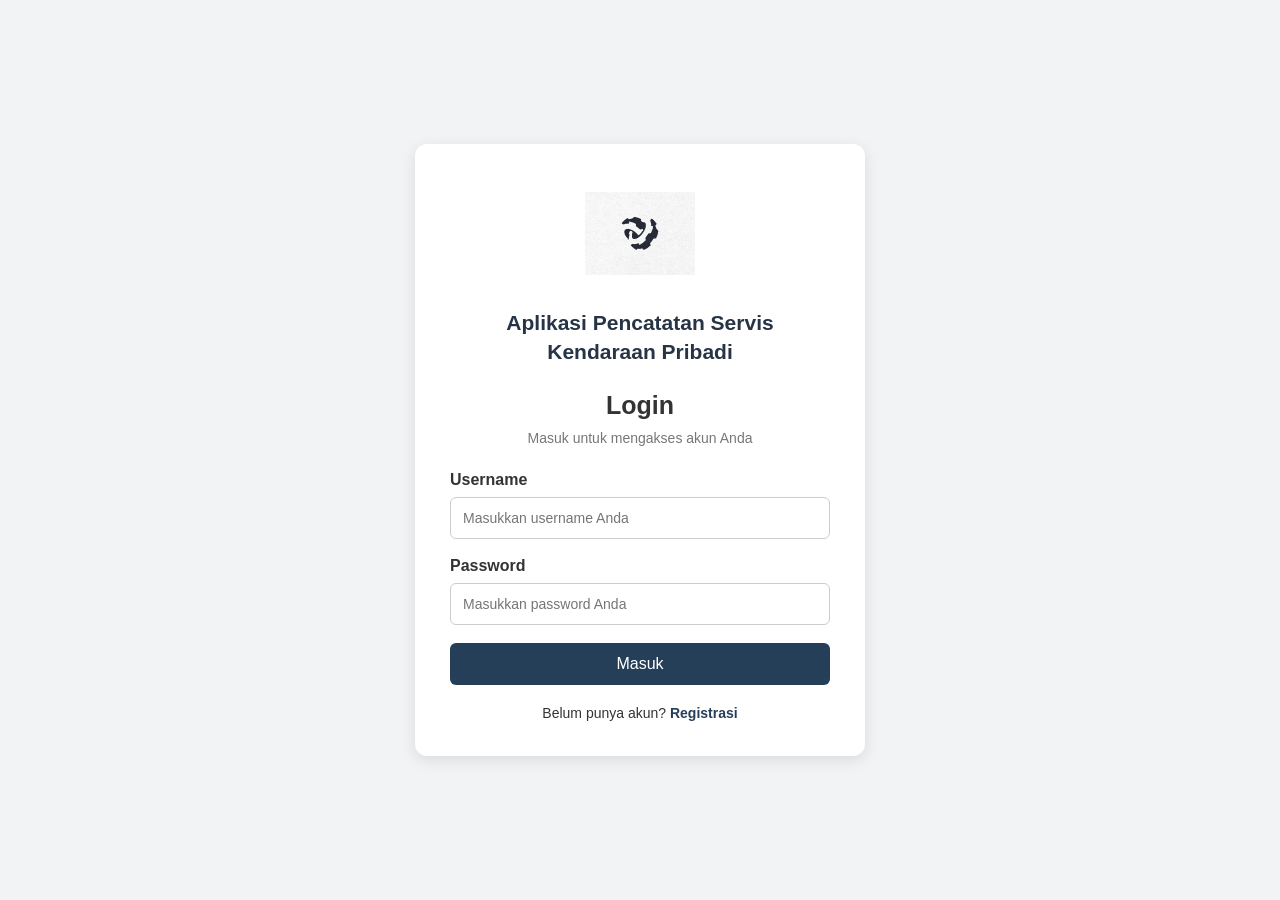
<file: PROJECT_SERVIS_KENDARAAN/01_FINAL/index.html>
<!DOCTYPE html>
<html lang="id">
<head>
    <meta charset="UTF-8">
    <meta name="viewport" content="width=device-width, initial-scale=1.0">
    <title>Login - Aplikasi Servis Kendaraan</title>

    <link rel="stylesheet" href="css/style.css">
</head>
<body>

    <main class="auth-container">

        <section class="auth-card">

            <img src="assets/logo.jpg" alt="Logo Aplikasi" class="logo">

            <h1>Aplikasi Pencatatan Servis Kendaraan Pribadi</h1>

            <h2>Login</h2>
            <p class="subtitle">
                Masuk untuk mengakses akun Anda
            </p>

            <form id="loginForm">

                <div class="form-group">
                    <label for="username">Username</label>
                    <input
                        type="text"
                        id="username"
                        placeholder="Masukkan username Anda"
                        required
                    >
                </div>

                <div class="form-group">
                    <label for="password">Password</label>
                    <input
                        type="password"
                        id="password"
                        placeholder="Masukkan password Anda"
                        required
                    >
                </div>

                <p id="errorMessage" class="error-message">
                    Username atau password salah
                </p>

                <button type="submit">Masuk</button>

            </form>

            <p class="auth-link">
                Belum punya akun?
                <a href="registrasi.html">Registrasi</a>
            </p>

        </section>

    </main>
<script src="js/auth.js"></script>
</body>
</html>
</file>
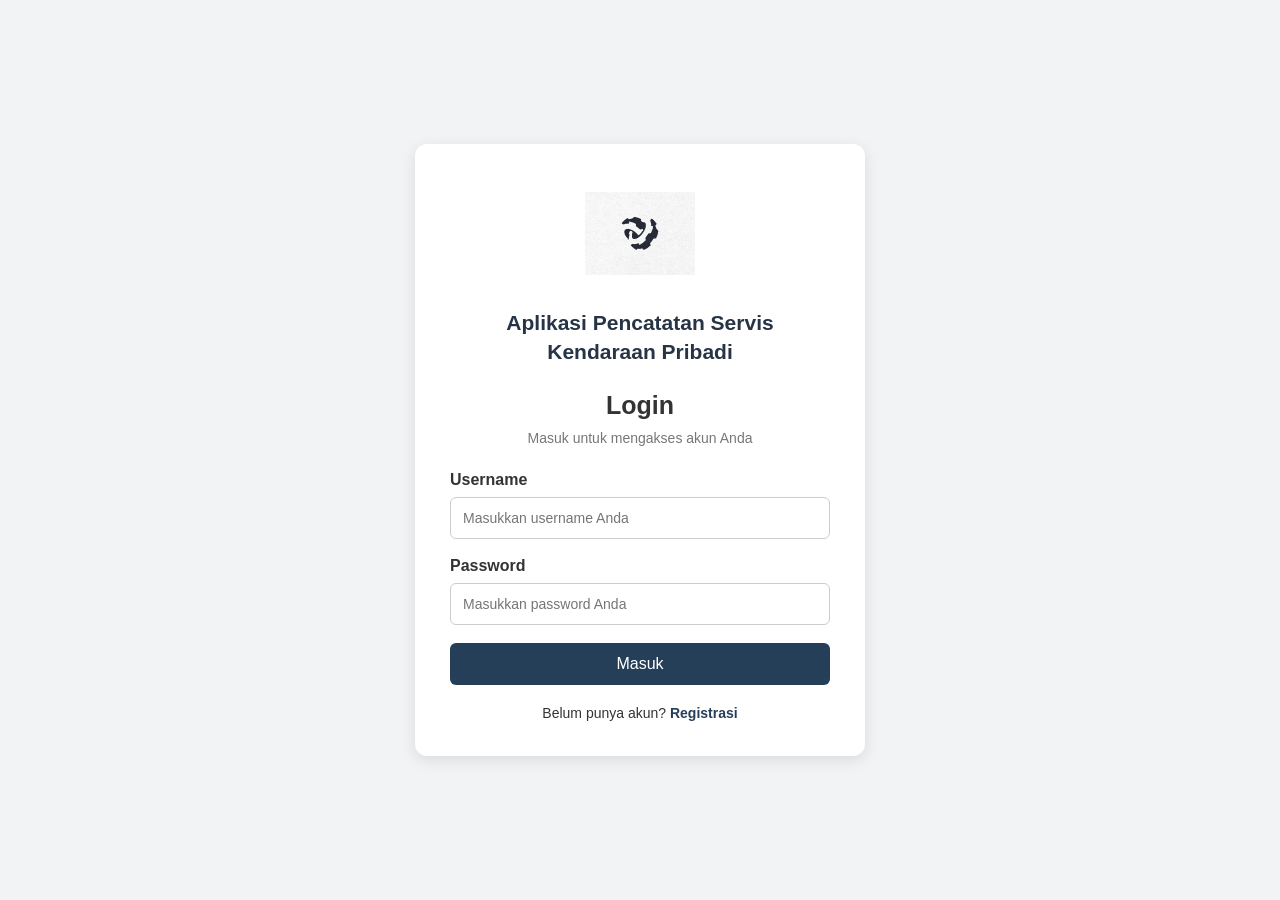
<file: PROJECT_SERVIS_KENDARAAN/01_FINAL/dashboard.html>
<!DOCTYPE html>
<html lang="id">
<head>
    <meta charset="UTF-8">
    <meta name="viewport" content="width=device-width, initial-scale=1.0">

    <title>Dashboard - Aplikasi Servis Kendaraan</title>

    <link rel="stylesheet" href="css/dashboard.css">
</head>
<body>

    <!-- HEADER -->
    <header class="header">

        <div class="brand">
            <img src="assets/logo.jpg" alt="Logo">
            <h2>Aplikasi Pencatatan Servis Kendaraan Pribadi</h2>
        </div>

        <div class="header-right">
            <input
                type="text"
                id="dashboardSearch"
                placeholder="Cari kendaraan, servis, bengkel..."
            >

            <div class="user-menu" id="userName">
                Nama Pengguna ▾
            </div>
        </div>

    </header>

    <div class="layout">

        <!-- SIDEBAR -->
        <aside class="sidebar">
            <nav>
                <a href="dashboard.html" class="active">Dashboard</a>
                <a href="pengelolaan.html">Pengelolaan Data</a>
                <a href="laporan.html">Laporan</a>
                <a href="index.html" id="logoutButton">Logout</a>
            </nav>
        </aside>

        <!-- KONTEN UTAMA -->
        <main class="main-content">

            <p class="breadcrumb">Beranda &gt; Dashboard</p>

            <h1>Dashboard</h1>

            <!-- KARTU RINGKASAN -->
            <section class="stats-container">

                <div class="stat-card">
                    <h3>Total Biaya Servis Bulan Ini</h3>
                    <p id="totalMonthlyCost">Rp 0</p>
                </div>

                <div class="stat-card">
                    <h3>Jumlah Kendaraan</h3>
                    <p id="totalVehicles">0 Unit</p>
                </div>

                <div class="stat-card">
                    <h3>Servis Terakhir</h3>
                    <p id="lastServiceDate">Belum ada servis</p>
                </div>

            </section>

            <!-- DAFTAR KENDARAAN -->
            <section class="table-section">

                <h2>Daftar Kendaraan</h2>

                <div class="table-wrapper">
                    <table>
                        <thead>
                            <tr>
                                <th>No</th>
                                <th>No. Polisi</th>
                                <th>Merk / Tipe</th>
                                <th>Tahun</th>
                                <th>Servis Terakhir</th>
                                <th>Kilometer Terakhir</th>
                            </tr>
                        </thead>

                        <tbody id="vehicleTableBody">
                            <tr>
                                <td colspan="6">Memuat data kendaraan...</td>
                            </tr>
                        </tbody>
                    </table>
                </div>

            </section>

            <!-- RIWAYAT SERVIS -->
            <section class="table-section">

                <div class="section-heading">
                    <h2>Riwayat Servis Terbaru</h2>
                    <a href="pengelolaan.html">Lihat Semua</a>
                </div>

                <div class="table-wrapper">
                    <table>
                        <thead>
                            <tr>
                                <th>Tanggal</th>
                                <th>Kendaraan</th>
                                <th>Jenis Servis</th>
                                <th>Bengkel</th>
                                <th>Biaya</th>
                            </tr>
                        </thead>

                        <tbody id="recentServiceBody">
                            <tr>
                                <td colspan="5">Memuat riwayat servis...</td>
                            </tr>
                        </tbody>
                    </table>
                </div>

            </section>

        </main>

    </div>

    <script src="js/dashboard.js"></script>

</body>
</html>
</file>
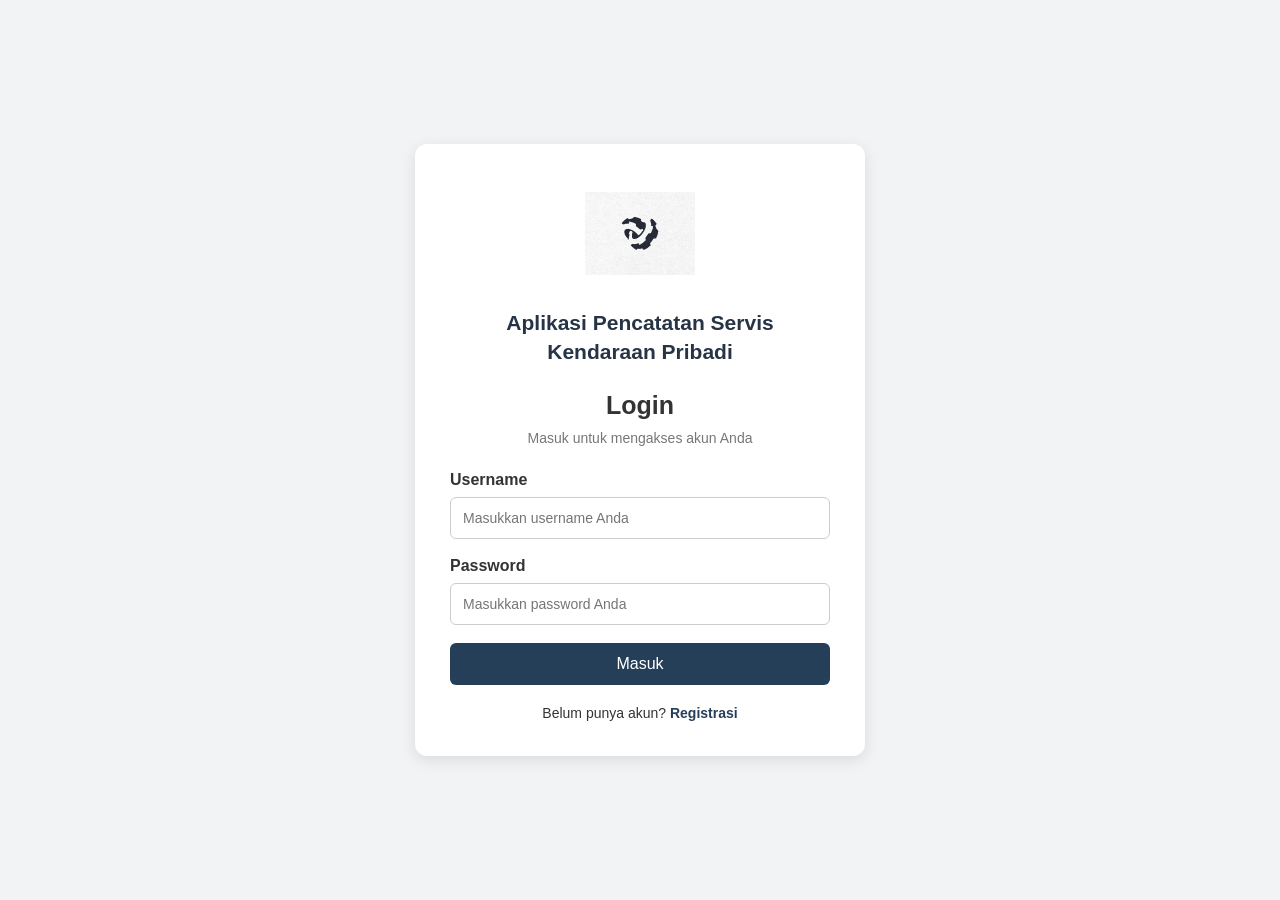
<file: PROJECT_SERVIS_KENDARAAN/01_FINAL/form.html>
<!DOCTYPE html>
<html lang="id">
<head>
    <meta charset="UTF-8">
    <meta name="viewport" content="width=device-width, initial-scale=1.0">
    <title>Form Tambah dan Edit Data</title>

    <link rel="stylesheet" href="css/dashboard.css">
    <link rel="stylesheet" href="css/form.css">
</head>
<body>

    <!-- HEADER -->
    <header class="header">
        <div class="brand">
            <img src="assets/logo.jpg" alt="Logo">
            <h2>Aplikasi Pencatatan Servis Kendaraan Pribadi</h2>
        </div>

        <div class="header-right">
            <input type="text" placeholder="Cari kendaraan, servis, bengkel...">
            <div class="user-menu" id="userName">Nama Pengguna ▾</div>
        </div>
    </header>

    <div class="layout">

        <!-- SIDEBAR -->
        <aside class="sidebar">
            <nav>
                <a href="dashboard.html">Dashboard</a>
                <a href="pengelolaan.html" class="active">Pengelolaan Data</a>
                <a href="laporan.html">Laporan</a>
                <a href="index.html" id="logoutButton">Logout</a>
            </nav>
        </aside>

        <!-- KONTEN UTAMA -->
        <main class="main-content">

            <p class="breadcrumb">
                Beranda &gt; Pengelolaan Data &gt; Form Tambah / Edit
            </p>

            <h1>Form Tambah dan Edit Data</h1>

            <section class="form-section">

                <h2>Form Tambah Riwayat Servis</h2>

                <form id="serviceForm">

                    <div class="form-grid">

                        <div class="form-group">
                            <label for="vehicle">Kendaraan *</label>
                            <select id="vehicle" required>
                                <option value="">-- Pilih kendaraan --</option>
                                <option value="BP 1234 AB">BP 1234 AB – Honda Vario 150</option>
                                <option value="BP 5678 CD">BP 5678 CD – Toyota Avanza</option>
                                <option value="BP 9012 EF">BP 9012 EF – Yamaha NMAX</option>
                            </select>
                        </div>

                        <div class="form-group">
                            <label for="date">Tanggal *</label>
                            <input type="date" id="date" required>
                        </div>

                        <div class="form-group">
                            <label for="kilometer">Kilometer *</label>
                            <input type="number" id="kilometer"
                                   min="0" placeholder="Contoh: 24500" required>
                        </div>

                        <div class="form-group">
                            <label for="serviceType">Jenis Servis *</label>
                            <select id="serviceType" required>
                                <option value="">-- Pilih jenis servis --</option>
                                <option value="Ganti Oli">Ganti Oli</option>
                                <option value="Servis Berkala">Servis Berkala</option>
                                <option value="Ganti Ban">Ganti Ban</option>
                                <option value="Tune Up">Tune Up</option>
                                <option value="Ganti Aki">Ganti Aki</option>
                            </select>
                        </div>

                        <div class="form-group">
                            <label for="workshop">Bengkel *</label>
                            <input type="text" id="workshop"
                                   placeholder="Nama bengkel" required>
                        </div>

                        <div class="form-group">
                            <label for="cost">Biaya (Rp) *</label>
                            <input type="number" id="cost" min="0"
                                   placeholder="Contoh: 85000" required>
                        </div>

                        <div class="form-group full-width">
                            <label for="notes">Catatan (opsional)</label>
                            <textarea id="notes" rows="4"
                                placeholder="Masukkan catatan tambahan..."></textarea>
                        </div>

                    </div>

                    <div class="form-actions">
                        <button type="submit" class="save-button">
                            Simpan
                        </button>

                        <a href="pengelolaan.html" class="cancel-button">
                            Batal
                        </a>
                    </div>

                    <p id="formMessage" class="form-message"></p>

                </form>

            </section>

        </main>
    </div>

    <script src="js/form.js"></script>

</body>
</html>
</file>
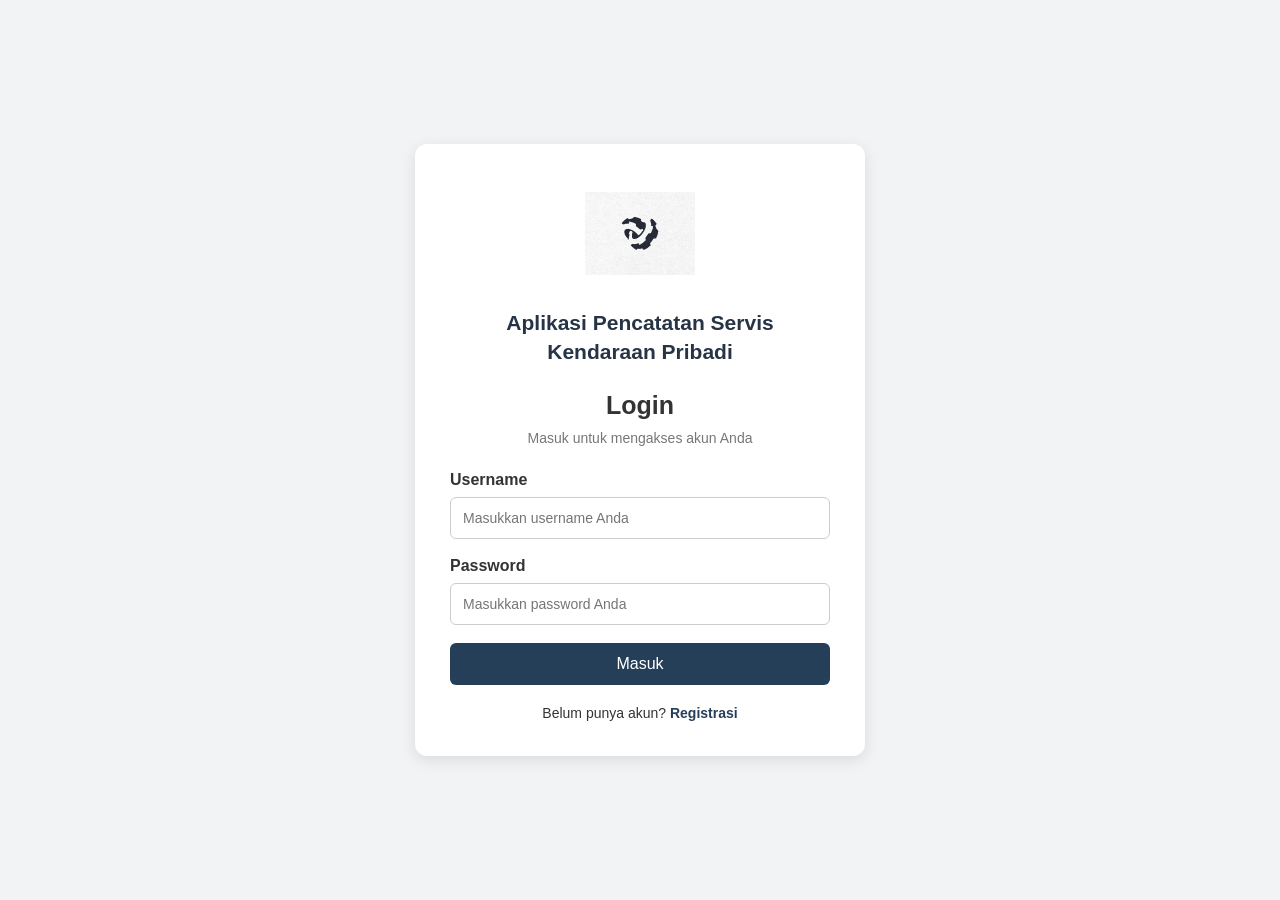
<file: PROJECT_SERVIS_KENDARAAN/01_FINAL/laporan.html>
<!DOCTYPE html>
<html lang="id">
<head>
    <meta charset="UTF-8">
    <meta name="viewport" content="width=device-width, initial-scale=1.0">

    <title>Laporan Servis - Aplikasi Servis Kendaraan</title>

    <link rel="stylesheet" href="css/dashboard.css">
    <link rel="stylesheet" href="css/laporan.css">

    <style>
        /* Gaya filter laporan */
        .report-filter {
            display: flex;
            flex-wrap: wrap;
            align-items: center;
            gap: 10px;
        }

        .report-filter select,
        .report-filter input[type="date"] {
            padding: 8px 10px;
            border: 1px solid #cfd6dd;
            border-radius: 6px;
            font-size: 14px;
            font-family: inherit;
        }

        .report-filter button {
            padding: 8px 14px;
            border: none;
            border-radius: 6px;
            background: #243f5a;
            color: #ffffff;
            font-size: 14px;
            font-family: inherit;
            cursor: pointer;
        }
    </style>
</head>
<body>

    <!-- HEADER -->
    <header class="header">

        <div class="brand">
            <img src="assets/logo.jpg" alt="Logo">
            <h2>Aplikasi Pencatatan Servis Kendaraan Pribadi</h2>
        </div>

        <div class="header-right">
            <input type="text" placeholder="Cari kendaraan, servis, bengkel...">

            <div class="user-menu" id="userName">
                Nama Pengguna ▾
            </div>
        </div>

    </header>

    <div class="layout">

        <!-- SIDEBAR -->
        <aside class="sidebar">
            <nav>
                <a href="dashboard.html">Dashboard</a>

                <a href="pengelolaan.html">
                    Pengelolaan Data
                </a>

                <a href="laporan.html" class="active">
                    Laporan
                </a>

                <a href="index.html" id="logoutButton">
                    Logout
                </a>
            </nav>
        </aside>

        <!-- KONTEN UTAMA -->
        <main class="main-content">

            <p class="breadcrumb">
                Beranda &gt; Laporan
            </p>

            <h1>Laporan Servis Kendaraan</h1>

            <!-- FILTER LAPORAN -->
            <section class="report-section">

                <h2>Filter Laporan</h2>

                <div class="report-filter">
                    <select id="filterVehicle">
                        <option value="">Semua Kendaraan</option>
                    </select>

                    <label for="startDate">Dari tanggal:</label>
                    <input type="date" id="startDate">

                    <label for="endDate">Sampai tanggal:</label>
                    <input type="date" id="endDate">

                    <button type="button" id="clearFilters">Reset Filter</button>
                </div>

            </section>

            <!-- RINGKASAN LAPORAN -->
            <section class="report-cards">

                <div class="report-card">
                    <h3>Total Biaya Servis</h3>
                    <p id="totalCost">Rp 0</p>
                </div>

                <div class="report-card">
                    <h3>Jumlah Transaksi Servis</h3>
                    <p id="totalTransactions">0</p>
                </div>

                <div class="report-card">
                    <h3>Jumlah Kendaraan</h3>
                    <p id="totalVehicles">0</p>
                </div>

            </section>

            <!-- RINGKASAN BERDASARKAN PERIODE -->
            <section class="report-section">

                <h2>Ringkasan Servis Berdasarkan Periode</h2>

                <div class="table-wrapper">
                    <table>
                        <thead>
                            <tr>
                                <th>No</th>
                                <th>Periode</th>
                                <th>Jumlah Servis</th>
                                <th>Total Biaya</th>
                            </tr>
                        </thead>

                        <tbody id="periodSummaryBody">
                        </tbody>
                    </table>
                </div>

            </section>

            <!-- RINGKASAN BERDASARKAN KENDARAAN -->
            <section class="report-section">

                <h2>Ringkasan Berdasarkan Kendaraan</h2>

                <div class="table-wrapper">
                    <table>
                        <thead>
                            <tr>
                                <th>No</th>
                                <th>No. Polisi</th>
                                <th>Merk / Tipe</th>
                                <th>Jumlah Servis</th>
                                <th>Total Biaya</th>
                            </tr>
                        </thead>

                        <tbody id="vehicleSummaryBody">
                        </tbody>
                    </table>
                </div>

            </section>

            <!-- RINGKASAN BERDASARKAN JENIS SERVIS -->
            <section class="report-section">

                <h2>Ringkasan Berdasarkan Jenis Servis</h2>

                <div class="table-wrapper">
                    <table>
                        <thead>
                            <tr>
                                <th>No</th>
                                <th>Jenis Servis</th>
                                <th>Jumlah Transaksi</th>
                                <th>Total Biaya</th>
                            </tr>
                        </thead>

                        <tbody id="serviceSummaryBody">
                        </tbody>
                    </table>
                </div>

            </section>

        </main>

    </div>

    <script src="js/laporan.js"></script>

</body>
</html>
</file>
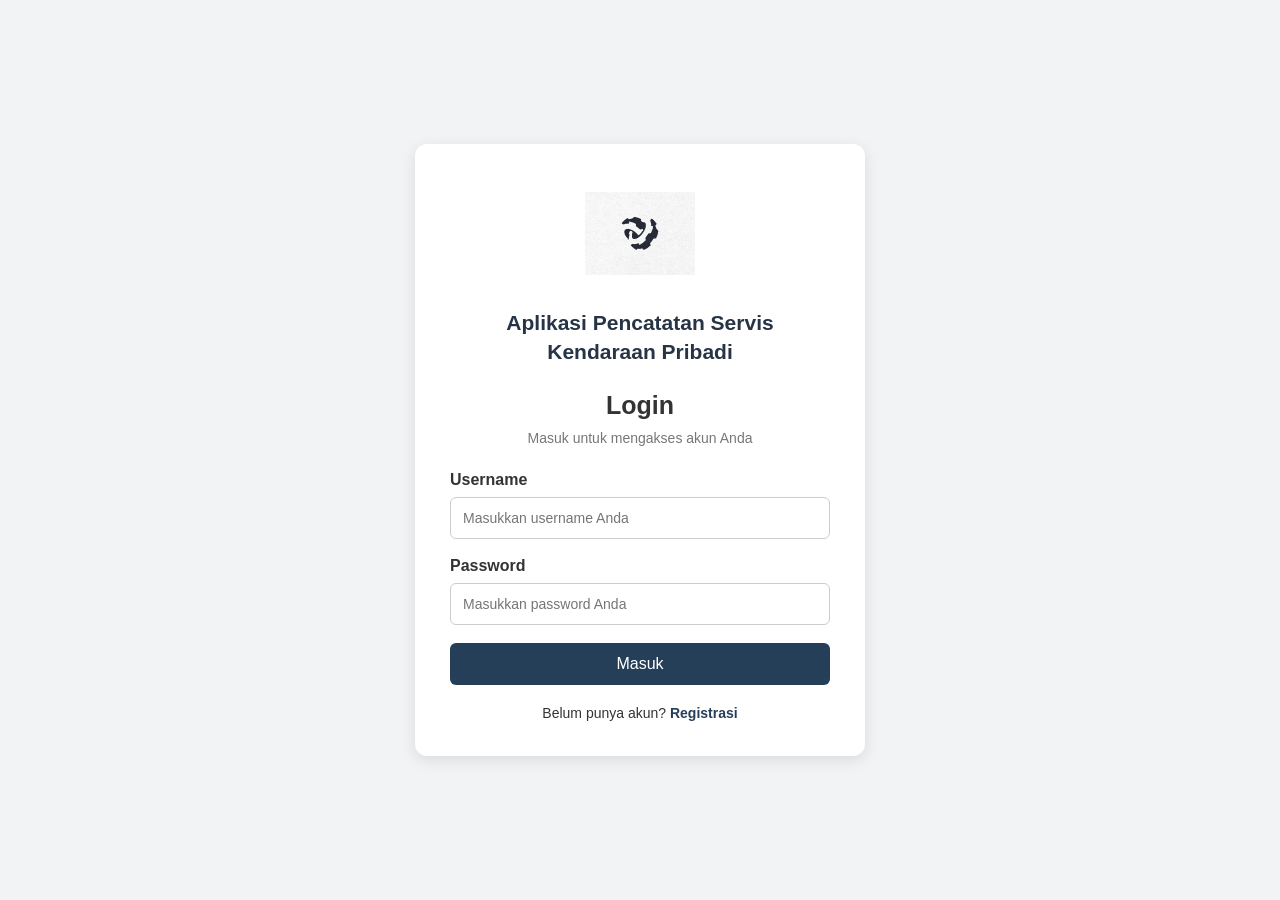
<file: PROJECT_SERVIS_KENDARAAN/01_FINAL/pengelolaan.html>
<!DOCTYPE html>
<html lang="id">
<head>
    <meta charset="UTF-8">
    <meta name="viewport" content="width=device-width, initial-scale=1.0">
    <title>Pengelolaan Data - Servis Kendaraan</title>

    <link rel="stylesheet" href="css/dashboard.css">
    <link rel="stylesheet" href="css/pengelolaan.css">
</head>
<body>

    <!-- HEADER -->
    <header class="header">
        <div class="brand">
            <img src="assets/logo.jpg" alt="Logo">
            <h2>Servis Kendaraan</h2>
        </div>

        <div class="header-right">
            <input type="text" placeholder="Cari kendaraan, servis, bengkel...">
            <div class="user-menu" id="userName">Nama Pengguna ▾</div>
        </div>
    </header>

    <!-- LAYOUT SIDEBAR DAN KONTEN -->
    <div class="layout">

        <!-- SIDEBAR -->
        <aside class="sidebar">
            <nav>
                <a href="dashboard.html">Dashboard</a>
                <a href="pengelolaan.html" class="active">Pengelolaan Data</a>
                <a href="laporan.html">Laporan</a>
                <a href="index.html" id="logoutButton">Logout</a>
            </nav>
        </aside>

        <!-- KONTEN UTAMA -->
        <main class="main-content">

            <h1>Pengelolaan Data Utama</h1>

            <!-- DATA KENDARAAN -->
            <section class="table-section">
                <div class="section-heading">
                    <h2>Daftar Kendaraan</h2>
                    <button type="button" class="add-button" id="addVehicleButton">
                        + Tambah Kendaraan
                    </button>
                </div>

                <div class="management-form" id="vehicleFormPanel" hidden>
                    <h3 id="vehicleFormTitle">Tambah Kendaraan</h3>

                    <form id="vehicleForm">
                        <div class="form-grid">
                            <div class="form-field">
                                <label for="vehiclePlate">Nomor Polisi</label>
                                <input type="text" id="vehiclePlate"
                                    placeholder="Contoh: BP 1234 AB" required>
                            </div>

                            <div class="form-field">
                                <label for="vehicleName">Merk / Tipe Kendaraan</label>
                                <input type="text" id="vehicleName"
                                    placeholder="Contoh: Toyota Avanza" required>
                            </div>

                            <div class="form-field">
                                <label for="vehicleYear">Tahun Kendaraan</label>
                                <input type="number" id="vehicleYear"
                                    min="1900" max="2100"
                                    placeholder="Contoh: 2022" required>
                            </div>

                            <div class="form-field">
                                <label for="vehicleKilometer">Kilometer</label>
                                <input type="number" id="vehicleKilometer"
                                    min="0" step="1"
                                    placeholder="Contoh: 15000" required>
                            </div>
                        </div>

                        <p class="form-message" id="vehicleFormMessage"></p>

                        <div class="form-actions">
                            <button type="submit" class="save-button">Simpan</button>
                            <button type="button" class="cancel-button"
                                id="cancelVehicleButton">Batal</button>
                        </div>
                    </form>
                </div>

                <div class="table-wrapper">
                    <table>
                        <thead>
                            <tr>
                                <th>No</th>
                                <th>No Polisi</th>
                                <th>Merk / Tipe</th>
                                <th>Tahun</th>
                                <th>Kilometer</th>
                                <th>Aksi</th>
                            </tr>
                        </thead>
                        <tbody id="vehicleTableBody"></tbody>
                    </table>
                </div>
            </section>

            <!-- DATA JENIS SERVIS -->
            <section class="table-section">
                <div class="section-heading">
                    <h2>Daftar Jenis Servis</h2>
                    <button type="button" class="add-button" id="addServiceTypeButton">
                        + Tambah Jenis Servis
                    </button>
                </div>

                <div class="management-form" id="serviceTypeFormPanel" hidden>
                    <h3 id="serviceTypeFormTitle">Tambah Jenis Servis</h3>

                    <form id="serviceTypeForm">
                        <div class="form-grid">
                            <div class="form-field">
                                <label for="serviceTypeName">Nama Jenis Servis</label>
                                <input type="text" id="serviceTypeName"
                                    placeholder="Contoh: Ganti Oli" required>
                            </div>

                            <div class="form-field">
                                <label for="serviceTypeDescription">Keterangan</label>
                                <input type="text" id="serviceTypeDescription"
                                    placeholder="Keterangan jenis servis" required>
                            </div>
                        </div>

                        <p class="form-message" id="serviceTypeFormMessage"></p>

                        <div class="form-actions">
                            <button type="submit" class="save-button">Simpan</button>
                            <button type="button" class="cancel-button"
                                id="cancelServiceTypeButton">Batal</button>
                        </div>
                    </form>
                </div>

                <div class="table-wrapper">
                    <table>
                        <thead>
                            <tr>
                                <th>No</th>
                                <th>Nama Servis</th>
                                <th>Keterangan</th>
                                <th>Aksi</th>
                            </tr>
                        </thead>
                        <tbody id="serviceTypeTableBody"></tbody>
                    </table>
                </div>
            </section>

            <!-- RIWAYAT SERVIS -->
            <section class="table-section">
                <div class="section-heading">
                    <h2>Daftar Riwayat Servis</h2>
                    <a href="form.html" class="add-button">+ Tambah Data</a>
                </div>

                <div class="filter-container">
                    <h3>Filter Riwayat Servis</h3>

                    <div class="filter-group">
                        <input type="text" id="searchWorkshop"
                            placeholder="Cari nama bengkel...">

                        <select id="filterVehicle">
                            <option value="">Semua Kendaraan</option>
                        </select>

                        <select id="filterServiceType">
                            <option value="">Semua Jenis Servis</option>
                        </select>

                        <label for="startDate">Dari tanggal:</label>
                        <input type="date" id="startDate">

                        <label for="endDate">Sampai tanggal:</label>
                        <input type="date" id="endDate">

                        <button type="button" id="clearFilters">Reset Filter</button>
                    </div>
                </div>

                <div class="table-wrapper">
                    <table>
                        <thead>
                            <tr>
                                <th>No</th>
                                <th>Tanggal</th>
                                <th>Kendaraan</th>
                                <th>Km</th>
                                <th>Jenis Servis</th>
                                <th>Bengkel</th>
                                <th>Biaya</th>
                                <th>Aksi</th>
                            </tr>
                        </thead>
                        <tbody id="serviceTableBody"></tbody>
                    </table>
                </div>
            </section>

            <p class="action-legend">✎ Edit data &nbsp;&nbsp; ✕ Hapus data</p>

        </main>
    </div>

    <script src="js/pengelolaan.js"></script>
</body>
</html>
</file>
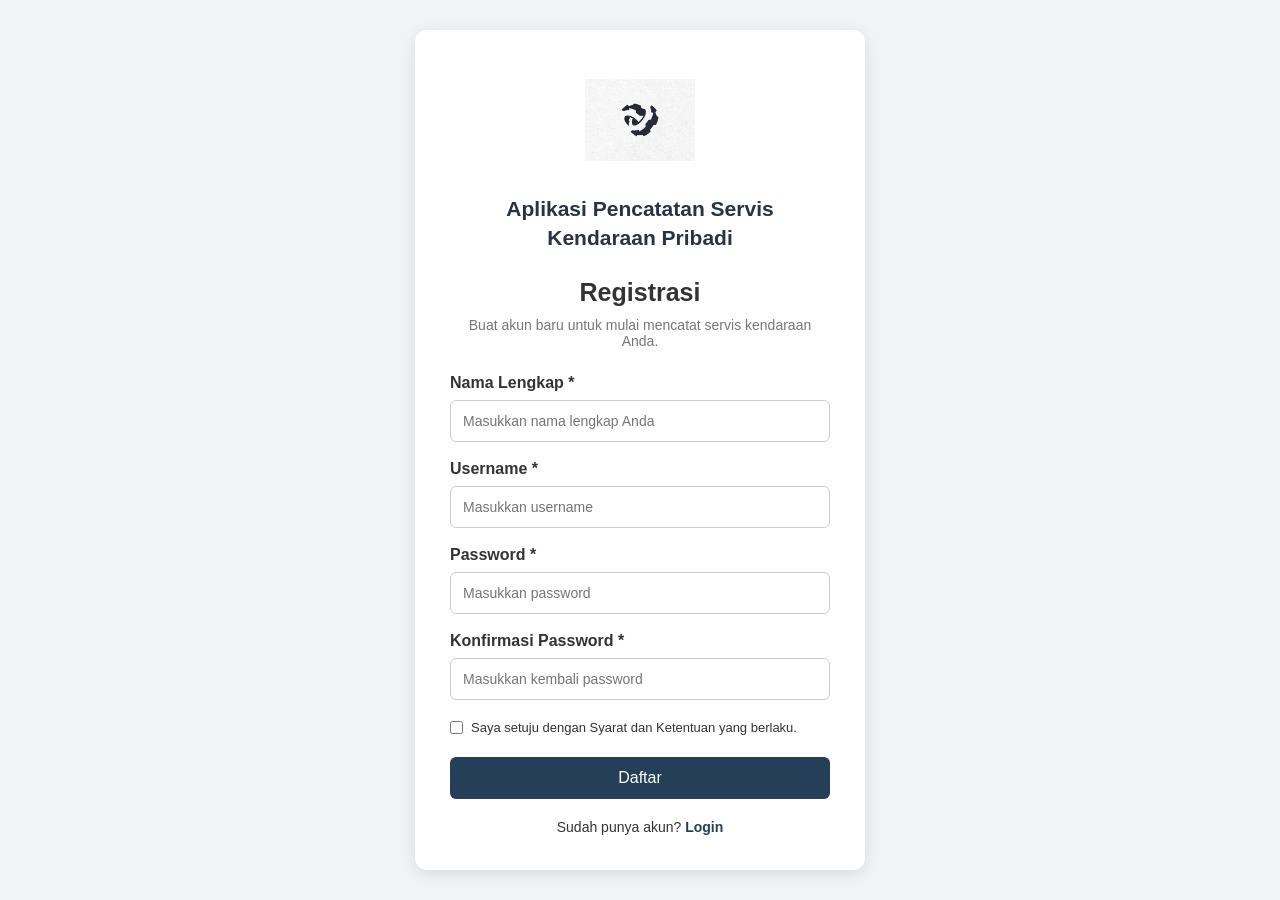
<file: PROJECT_SERVIS_KENDARAAN/01_FINAL/registrasi.html>
<!DOCTYPE html>
<html lang="id">
<head>
    <meta charset="UTF-8">
    <meta name="viewport" content="width=device-width, initial-scale=1.0">
    <title>Registrasi - Aplikasi Servis Kendaraan</title>

    <link rel="stylesheet" href="css/style.css">
</head>
<body>

    <main class="auth-container">

        <section class="auth-card">

            <img src="assets/logo.jpg" alt="Logo Aplikasi" class="logo">

            <h1>Aplikasi Pencatatan Servis Kendaraan Pribadi</h1>

            <h2>Registrasi</h2>

            <p class="subtitle">
                Buat akun baru untuk mulai mencatat servis kendaraan Anda.
            </p>
<p id="registerMessage" class="error-message"></p>
            <form id="registerForm">

                <div class="form-group">
                    <label for="nama">Nama Lengkap *</label>
                    <input
                        type="text"
                        id="nama"
                        placeholder="Masukkan nama lengkap Anda"
                        required
                    >
                </div>

                <div class="form-group">
                    <label for="username">Username *</label>
                    <input
                        type="text"
                        id="username"
                        placeholder="Masukkan username"
                        required
                    >
                </div>

                <div class="form-group">
                    <label for="password">Password *</label>
                    <input
                        type="password"
                        id="password"
                        placeholder="Masukkan password"
                        required
                    >
                </div>

                <div class="form-group">
                    <label for="confirmPassword">Konfirmasi Password *</label>
                    <input
                        type="password"
                        id="confirmPassword"
                        placeholder="Masukkan kembali password"
                        required
                    >
                </div>

                <div class="terms-group">
                    <input
                        type="checkbox"
                        id="terms"
                        required
                    >

                    <label for="terms">
                        Saya setuju dengan Syarat dan Ketentuan yang berlaku.
                    </label>
                </div>

                <button type="submit">Daftar</button>

            </form>

            <p class="auth-link">
                Sudah punya akun?
                <a href="index.html">Login</a>
            </p>

        </section>

    </main>
<script src="js/auth.js"></script>
</body>
</html>
</file>
<file: PROJECT_SERVIS_KENDARAAN/01_FINAL/css/style.css>
/* Mengatur tampilan dasar halaman */
* {
    margin: 0;
    padding: 0;
    box-sizing: border-box;
}

body {
    font-family: Arial, sans-serif;
    background-color: #f1f3f5;
    color: #333;
}

/* Mengatur posisi halaman login */
.auth-container {
    min-height: 100vh;
    display: flex;
    justify-content: center;
    align-items: center;
    padding: 20px;
}

/* Kotak utama login */
.auth-card {
    background-color: white;
    width: 100%;
    max-width: 450px;
    padding: 35px;
    border-radius: 12px;
    box-shadow: 0 4px 15px rgba(0, 0, 0, 0.1);
    text-align: center;
}

/* Logo aplikasi */
.logo {
    width: 110px;
    height: 110px;
    object-fit: contain;
    margin-bottom: 15px;
}

/* Judul aplikasi */
h1 {
    font-size: 21px;
    line-height: 1.4;
    margin-bottom: 25px;
    color: #263445;
}

h2 {
    font-size: 25px;
    margin-bottom: 10px;
}

.subtitle {
    color: #777;
    font-size: 14px;
    margin-bottom: 25px;
}

/* Input username dan password */
.form-group {
    text-align: left;
    margin-bottom: 18px;
}

.form-group label {
    display: block;
    font-weight: bold;
    margin-bottom: 8px;
}

.form-group input {
    width: 100%;
    padding: 12px;
    border: 1px solid #ccc;
    border-radius: 6px;
    font-size: 14px;
}

/* Pesan kesalahan */
.error-message {
    color: red;
    font-size: 13px;
    margin-bottom: 15px;
}

/* Tombol masuk */
button {
    width: 100%;
    padding: 12px;
    background-color: #263f59;
    color: white;
    border: none;
    border-radius: 6px;
    font-size: 16px;
    cursor: pointer;
}

button:hover {
    background-color: #1b2e42;
}

/* Link registrasi */
.auth-link {
    margin-top: 20px;
    font-size: 14px;
}

.auth-link a {
    color: #263f59;
    font-weight: bold;
    text-decoration: none;
}

.auth-link a:hover {
    text-decoration: underline;
}

/* Bagian persetujuan syarat dan ketentuan */
.terms-group {
    display: flex;
    align-items: flex-start;
    gap: 8px;
    text-align: left;
    margin-bottom: 20px;
    font-size: 13px;
    line-height: 1.5;
}

.terms-group input {
    margin-top: 3px;
    cursor: pointer;
}

.terms-group label {
    cursor: pointer;
}
</file>
<file: PROJECT_SERVIS_KENDARAAN/01_FINAL/css/dashboard.css>
/* PENGATURAN DASAR */
* {
    margin: 0;
    padding: 0;
    box-sizing: border-box;
}

body {
    font-family: Arial, sans-serif;
    background-color: #f1f3f5;
    color: #333;
}

/* HEADER */
.header {
    background-color: white;
    min-height: 85px;
    padding: 15px 25px;
    display: flex;
    justify-content: space-between;
    align-items: center;
    gap: 20px;
    box-shadow: 0 2px 5px rgba(0,0,0,0.08);
}

.brand {
    display: flex;
    align-items: center;
    gap: 12px;
}

.brand img {
    width: 55px;
    height: 55px;
    object-fit: contain;
}

.brand h2 {
    font-size: 17px;
    color: #263f59;
    max-width: 280px;
    line-height: 1.4;
}

.header-right {
    display: flex;
    align-items: center;
    gap: 20px;
}

.header-right input {
    width: 270px;
    padding: 11px;
    border: 1px solid #ccc;
    border-radius: 6px;
}

.user-menu {
    font-weight: bold;
    cursor: pointer;
}

/* LAYOUT */
.layout {
    display: flex;
    min-height: calc(100vh - 85px);
}

/* SIDEBAR */
.sidebar {
    width: 230px;
    background-color: #263f59;
    padding: 25px 15px;
    flex-shrink: 0;
}

.sidebar nav {
    display: flex;
    flex-direction: column;
    gap: 10px;
}

.sidebar a {
    display: block;
    padding: 14px;
    color: white;
    text-decoration: none;
    border-radius: 6px;
}

.sidebar a:hover,
.sidebar a.active {
    background-color: #3d5d7c;
}

/* KONTEN */
.main-content {
    flex: 1;
    min-width: 0;
    padding: 30px;
}

.breadcrumb {
    color: #777;
    font-size: 13px;
    margin-bottom: 15px;
}

.main-content h1 {
    color: #263f59;
    font-size: 27px;
    margin-bottom: 25px;
}

/* KARTU RINGKASAN */
.stats-container {
    display: grid;
    grid-template-columns: repeat(3, 1fr);
    gap: 20px;
    margin-bottom: 30px;
}

.stat-card {
    background-color: white;
    padding: 23px;
    border-radius: 9px;
    box-shadow: 0 2px 7px rgba(0,0,0,0.06);
    border-left: 5px solid #263f59;
}

.stat-card h3 {
    font-size: 14px;
    color: #777;
    margin-bottom: 15px;
}

.stat-card p {
    font-size: 23px;
    font-weight: bold;
    color: #263f59;
}

/* TABEL */
.table-section {
    background-color: white;
    padding: 22px;
    border-radius: 9px;
    margin-bottom: 25px;
    box-shadow: 0 2px 7px rgba(0,0,0,0.06);
}

.table-section h2 {
    font-size: 19px;
    color: #263f59;
    margin-bottom: 18px;
}

.section-heading {
    display: flex;
    justify-content: space-between;
    align-items: center;
}

.section-heading a {
    color: #263f59;
    font-size: 14px;
    font-weight: bold;
    text-decoration: none;
    margin-bottom: 18px;
}

.table-wrapper {
    width: 100%;
    overflow-x: auto;
}

table {
    width: 100%;
    border-collapse: collapse;
    min-width: 650px;
}

th, td {
    padding: 13px 12px;
    text-align: left;
    border-bottom: 1px solid #eee;
    font-size: 13px;
}

th {
    background-color: #263f59;
    color: white;
}

tbody tr:hover {
    background-color: #f5f7fa;
}

/* RESPONSIVE */
@media (max-width: 900px) {
    .header {
        flex-wrap: wrap;
    }

    .header-right {
        flex-wrap: wrap;
    }

    .stats-container {
        grid-template-columns: 1fr;
    }

    .layout {
        flex-direction: column;
    }

    .sidebar {
        width: 100%;
    }

    .sidebar nav {
        flex-direction: row;
        flex-wrap: wrap;
    }
}

@media (max-width: 600px) {
    .main-content {
        padding: 18px;
    }

    .header-right input {
        width: 100%;
    }

    .brand h2 {
        font-size: 14px;
    }
}
</file>
<file: PROJECT_SERVIS_KENDARAAN/01_FINAL/css/form.css>
/* KARTU FORM */
.form-section {
    background-color: white;
    padding: 25px;
    border-radius: 9px;
    box-shadow: 0 2px 7px rgba(0, 0, 0, 0.06);
    max-width: 900px;
}

.form-section h2 {
    color: #263f59;
    font-size: 20px;
    margin-bottom: 25px;
}

/* SUSUNAN INPUT */
.form-grid {
    display: grid;
    grid-template-columns: repeat(2, 1fr);
    gap: 20px;
}

.form-group {
    display: flex;
    flex-direction: column;
    gap: 8px;
    margin-bottom: 0;
}

.form-group label {
    font-weight: bold;
    font-size: 14px;
    color: #333;
}

.form-group input,
.form-group select,
.form-group textarea {
    width: 100%;
    padding: 12px;
    border: 1px solid #ccc;
    border-radius: 6px;
    font-family: Arial, sans-serif;
    font-size: 14px;
}

.form-group input:focus,
.form-group select:focus,
.form-group textarea:focus {
    outline: none;
    border-color: #263f59;
}

.full-width {
    grid-column: 1 / -1;
}

/* TOMBOL FORM */
.form-actions {
    display: flex;
    gap: 12px;
    margin-top: 25px;
}

.form-actions button,
.form-actions a {
    width: auto;
    min-width: 110px;
    padding: 12px 20px;
    border-radius: 6px;
    text-align: center;
    text-decoration: none;
    font-size: 14px;
}

.save-button {
    background-color: #263f59;
    color: white;
}

.save-button:hover {
    background-color: #3d5d7c;
}

.cancel-button {
    background-color: #e5e7eb;
    color: #333;
}

.cancel-button:hover {
    background-color: #d1d5db;
}

.form-message {
    margin-top: 15px;
    font-size: 14px;
}

/* RESPONSIVE */
@media (max-width: 700px) {
    .form-grid {
        grid-template-columns: 1fr;
    }

    .full-width {
        grid-column: auto;
    }

    .form-section {
        padding: 18px;
    }
}
</file>
<file: PROJECT_SERVIS_KENDARAAN/01_FINAL/css/laporan.css>
/* KARTU RINGKASAN LAPORAN */
.report-cards {
    display: grid;
    grid-template-columns: repeat(3, 1fr);
    gap: 20px;
    margin: 25px 0;
}

.report-card {
    background-color: #ffffff;
    padding: 25px;
    border-radius: 10px;
    box-shadow: 0 3px 10px rgba(0, 0, 0, 0.08);
    border-left: 5px solid #263f5b;
}

.report-card h3 {
    color: #555555;
    font-size: 16px;
    margin-bottom: 15px;
}

.report-card p {
    color: #263f5b;
    font-size: 25px;
    font-weight: bold;
}

/* BAGIAN TABEL LAPORAN */
.report-section {
    background-color: #ffffff;
    padding: 25px;
    margin-bottom: 25px;
    border-radius: 10px;
    box-shadow: 0 3px 10px rgba(0, 0, 0, 0.08);
}

.report-section h2 {
    color: #263f5b;
    font-size: 20px;
    margin-bottom: 20px;
}

/* TABEL */
.report-section table {
    width: 100%;
    border-collapse: collapse;
}

.report-section th {
    background-color: #263f5b;
    color: #ffffff;
    padding: 15px;
    text-align: left;
}

.report-section td {
    padding: 15px;
    border-bottom: 1px solid #eeeeee;
    color: #444444;
}

/* TAMPILAN RESPONSIF */
@media (max-width: 900px) {
    .report-cards {
        grid-template-columns: repeat(2, 1fr);
    }
}

@media (max-width: 600px) {
    .report-cards {
        grid-template-columns: 1fr;
    }

    .report-section {
        padding: 15px;
    }
}
</file>
<file: PROJECT_SERVIS_KENDARAAN/01_FINAL/css/pengelolaan.css>
/* JUDUL SETIAP TABEL */
.section-heading {
    display: flex;
    justify-content: space-between;
    align-items: center;
    gap: 15px;
    margin-bottom: 18px;
}

.section-heading h2 {
    margin-bottom: 0;
}

/* TOMBOL TAMBAH DATA */
.add-button {
    display: inline-block;
    background-color: #263f59;
    color: white;
    padding: 10px 16px;
    border: none;
    border-radius: 6px;
    font-size: 13px;
    text-decoration: none;
    white-space: nowrap;
    cursor: pointer;
}

.add-button:hover {
    background-color: #3d5d7c;
}

.section-heading .add-button {
    color: white;
    margin-bottom: 0;
}

/* TOMBOL EDIT DAN HAPUS */
.action-buttons {
    white-space: nowrap;
}

.action-buttons button {
    width: 32px;
    height: 32px;
    padding: 0;
    margin-right: 5px;
    border: none;
    border-radius: 5px;
    font-size: 16px;
    cursor: pointer;
}

.edit-button {
    background-color: #e5a52e;
    color: white;
}

.edit-button:hover {
    background-color: #c98a16;
}

.delete-button {
    background-color: #c0392b;
    color: white;
}

.delete-button:hover {
    background-color: #962d22;
}

/* KETERANGAN AKSI */
.action-legend {
    text-align: right;
    color: #777;
    font-size: 13px;
    margin-top: -10px;
    margin-bottom: 25px;
}

/* FORM TAMBAH DAN EDIT */
.management-form {
    background-color: #f7f9fc;
    border: 1px solid #dce3eb;
    border-radius: 8px;
    padding: 20px;
    margin-bottom: 20px;
}

.management-form h3 {
    color: #263f59;
    margin-top: 0;
    margin-bottom: 18px;
}

.form-grid {
    display: grid;
    grid-template-columns: repeat(2, minmax(0, 1fr));
    gap: 16px;
}

.form-field {
    display: flex;
    flex-direction: column;
    gap: 7px;
}

.form-field label {
    font-size: 14px;
    font-weight: 600;
    color: #34495e;
}

.form-field input {
    width: 100%;
    box-sizing: border-box;
    padding: 11px 12px;
    border: 1px solid #cbd3dc;
    border-radius: 6px;
    font-size: 14px;
    background-color: white;
}

.form-field input:focus {
    outline: none;
    border-color: #3d5d7c;
    box-shadow: 0 0 0 2px rgba(61, 93, 124, 0.12);
}

.form-actions {
    display: flex;
    gap: 10px;
    margin-top: 16px;
}

.save-button,
.cancel-button {
    padding: 10px 18px;
    border: none;
    border-radius: 6px;
    color: white;
    font-size: 13px;
    cursor: pointer;
}

.save-button {
    background-color: #263f59;
}

.save-button:hover {
    background-color: #3d5d7c;
}

.cancel-button {
    background-color: #7f8c8d;
}

.cancel-button:hover {
    background-color: #626e70;
}

.form-message {
    margin: 12px 0 0;
    font-size: 13px;
    color: #c0392b;
}

/* Pastikan panel tersembunyi tidak ikut ditampilkan */
[hidden] {
    display: none !important;
}

/* TAMPILAN LAYAR KECIL */
@media (max-width: 600px) {
    .section-heading {
        align-items: flex-start;
        flex-direction: column;
    }

    .form-grid {
        grid-template-columns: 1fr;
    }

    .management-form {
        padding: 15px;
    }

    .form-actions {
        flex-wrap: wrap;
    }
}
</file>
